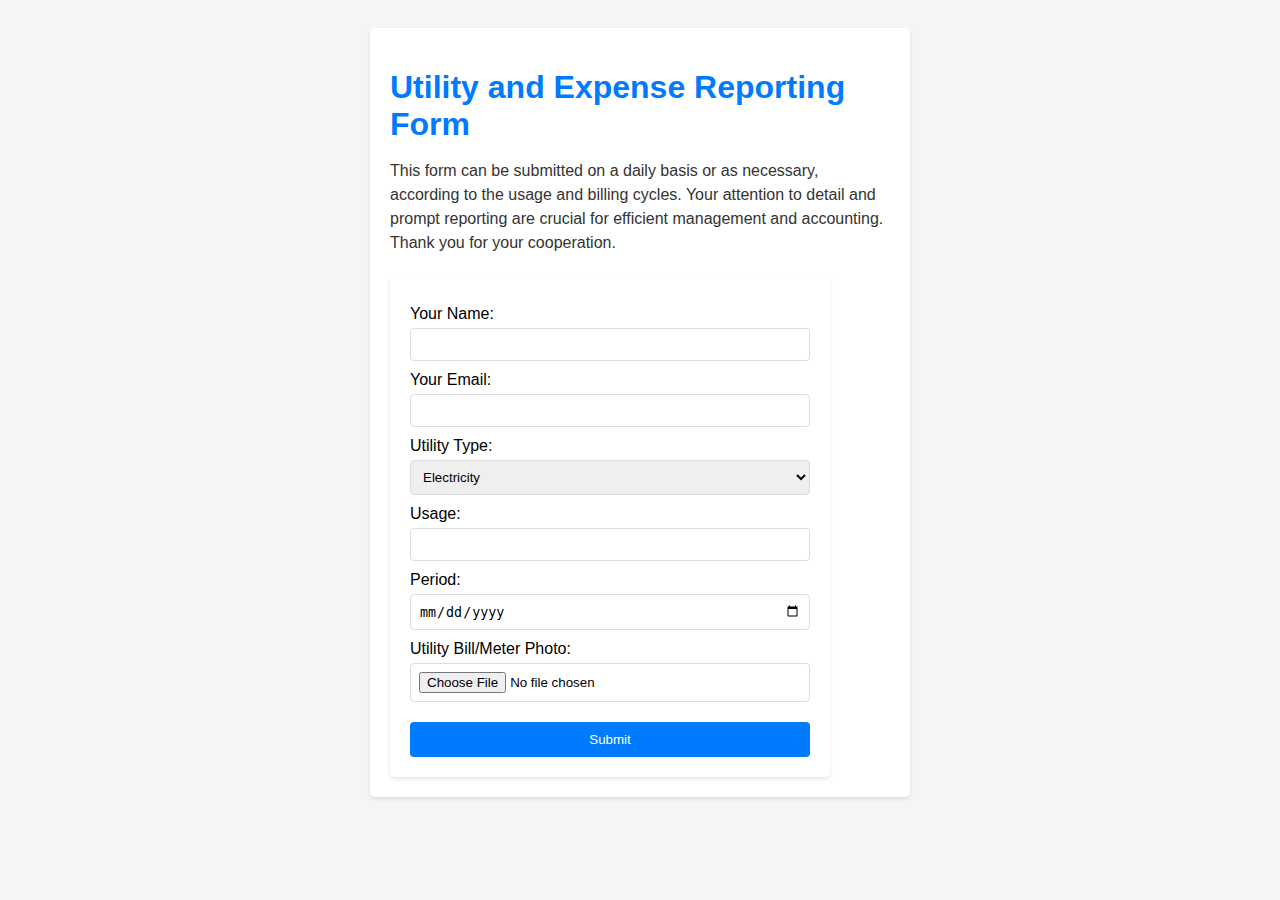
<file: index.html>
<!DOCTYPE html>
<html lang="en">

<head>
    <meta charset="UTF-8">
    <meta name="viewport" content="width=device-width, initial-scale=1.0">
    <title>Utility Entry Form</title>
    <link rel="stylesheet" href="style.css">
</head>

<body>
    <div class="container">
        <h1>Utility and Expense Reporting Form</h1>
        <p>This form can be submitted on a daily basis or as necessary, according to the usage and billing cycles. Your attention to detail and prompt reporting are crucial for efficient management and accounting. Thank you for your cooperation.</p>

        <form id="utilityForm" action="https://formspree.io/f/xkndqkop" method="POST" enctype="multipart/form-data">
            <!-- Fields for the person completing the form -->
            <label for="completerName">Your Name:</label>
            <input type="text" id="completerName" name="completerName" required>

            <label for="completerEmail">Your Email:</label>
            <input type="email" id="completerEmail" name="completerEmail" required>

            <label for="utilityType">Utility Type:</label>
            <select id="utilityType" name="utilityType" required>
                <option value="electricity">Electricity</option>
                <option value="water">Water</option>
                <option value="internet">Internet</option>
                <option value="consumables">Consumables</option>
            </select>

            <label for="usage">Usage:</label>
            <input type="text" id="usage" name="usage" required>

            <label for="period">Period:</label>
            <input type="date" id="period" name="period" required>

            <label for="billPhoto">Utility Bill/Meter Photo:</label>
            <input type="file" id="billPhoto" name="billPhoto" accept="image/*" capture="environment" required>

            <button type="submit">Submit</button>
        </form>
    </div>
    <script src="script.js"></script>
</body>

</html>
</file>
<file: style.css>
/* style.css */

body {
    font-family: Arial, sans-serif;
    background-color: #f5f5f5;
    display: flex;
    justify-content: center;
    padding: 20px;
}

form {
    background-color: #fff;
    padding: 20px;
    border-radius: 5px;
    box-shadow: 0 2px 4px rgba(0, 0, 0, 0.1);
    max-width: 400px;
    width: 100%;
}

label {
    margin-top: 10px;
    display: block;
}

input,
select {
    width: 100%;
    padding: 8px;
    margin-top: 5px;
    border-radius: 4px;
    border: 1px solid #ddd;
    box-sizing: border-box;
}

button {
    background-color: #007bff;
    color: white;
    padding: 10px;
    border: none;
    border-radius: 4px;
    cursor: pointer;
    width: 100%;
    margin-top: 20px;
}

button:hover {
    background-color: #0056b3;
}


/* style.css */

body {
    font-family: Arial, sans-serif;
    background-color: #f5f5f5;
    padding: 20px;
    display: flex;
    flex-direction: column;
    align-items: center;
}

.container {
    background-color: #ffffff;
    padding: 20px;
    border-radius: 5px;
    box-shadow: 0 2px 4px rgba(0, 0, 0, 0.1);
    max-width: 500px;
    width: 100%;
    margin-bottom: 20px;
}

h1 {
    color: #007bff;
    margin-bottom: 15px;
}

p {
    font-size: 16px;
    line-height: 1.5;
    color: #333;
    margin-bottom: 20px;
}

form {
    background-color: #fff;
    padding: 20px;
    border-radius: 5px;
    box-shadow: 0 2px 4px rgba(0, 0, 0, 0.1);
    max-width: 400px;
    width: 100%;
}

label {
    display: block;
    margin-top: 10px;
}

input,
select {
    width: 100%;
    padding: 8px;
    margin-top: 5px;
    border: 1px solid #ddd;
    border-radius: 4px;
    box-sizing: border-box;
}

button {
    background-color: #007bff;
    color: white;
    padding: 10px;
    border: none;
    border-radius: 4px;
    cursor: pointer;
    width: 100%;
    margin-top: 20px;
}

button:hover {
    background-color: #0056b3;
}
</file>
